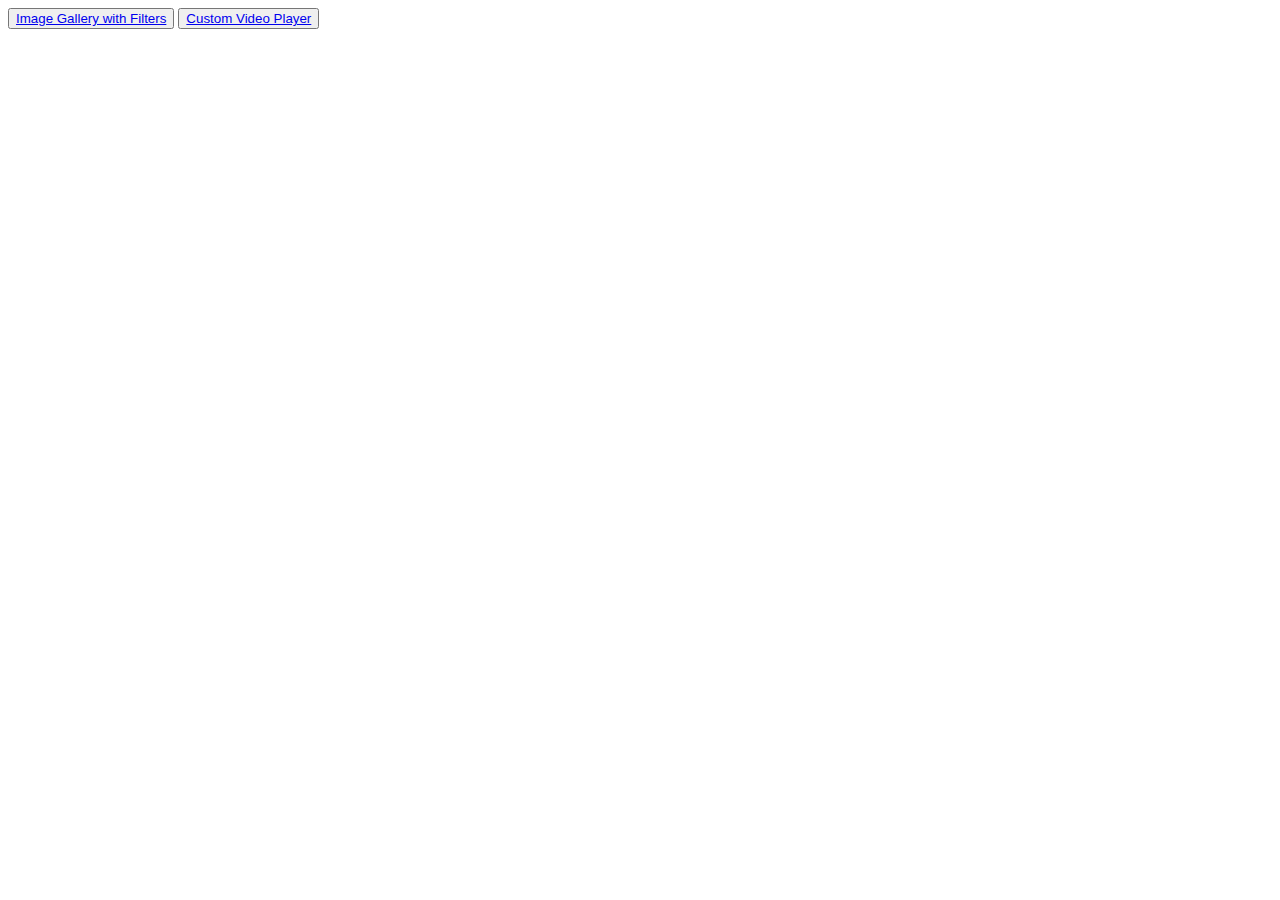
<file: index.html>
<!DOCTYPE html>
<html lang="en">
<head>
    <meta charset="UTF-8">
    <meta name="viewport" content="width=device-width, initial-scale=1.0">
    <title>Document</title>
</head>
<body>
    <button><a href="q1.html">Image Gallery with Filters</a></button>
    <button><a href="q2.html">
        Custom Video Player
        </a></button>
</body>
</html>
</file>
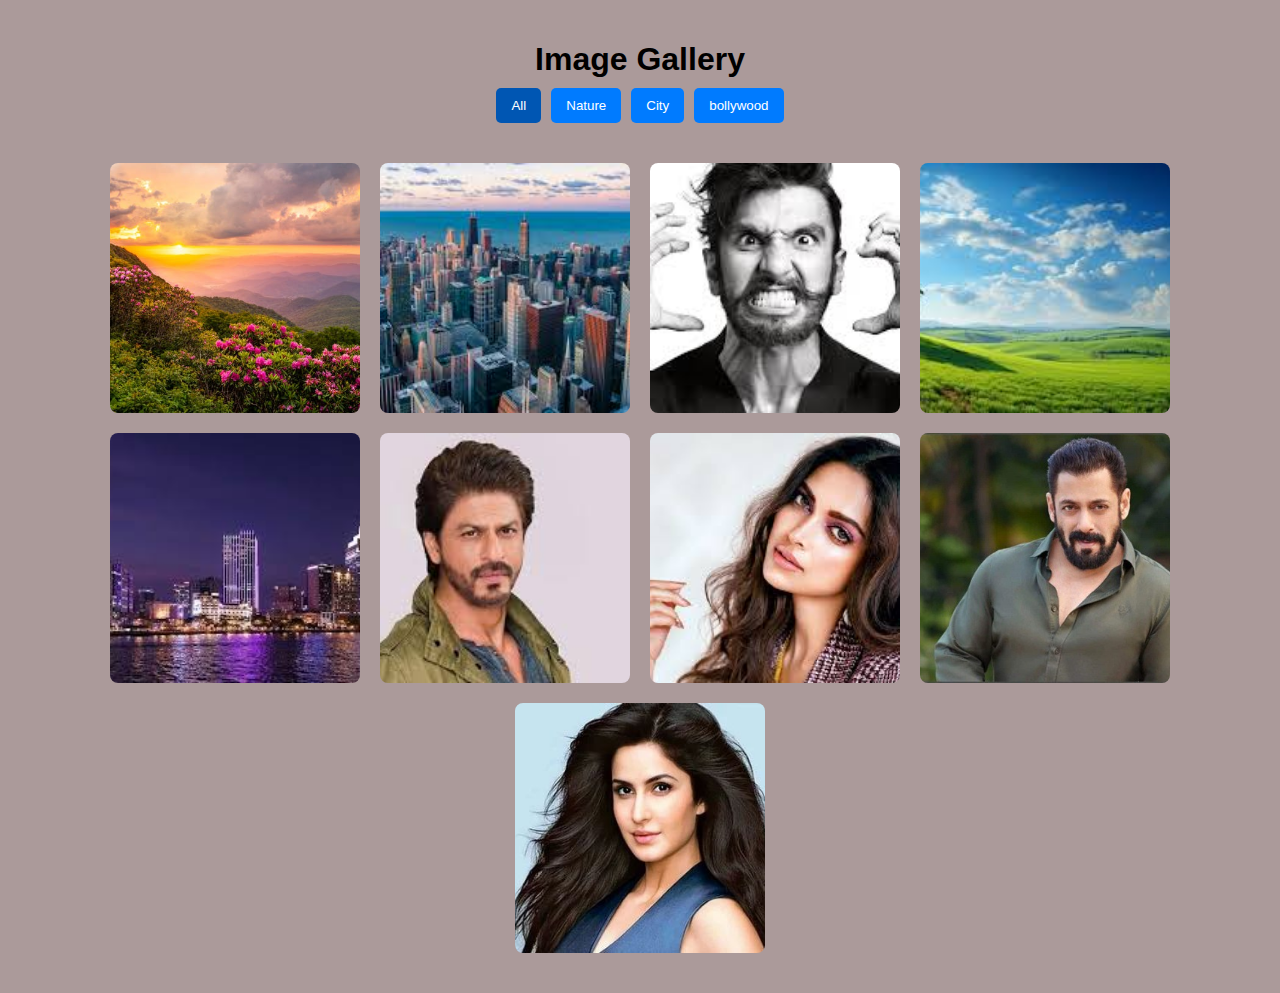
<file: q1.html>
<!DOCTYPE html>
<html lang="en">
<head>
  <meta charset="UTF-8">
  <meta name="viewport" content="width=device-width, initial-scale=1.0">
  <title>Image Gallery with Filters</title>
  <link rel="stylesheet" href="q1.css">
</head>
<body>
  <div class="gallery-container">
    <header>
      <h1>Image Gallery</h1>
      <div class="filter-controls">
        <button data-filter="all" class="filter-btn active">All</button>
        <button data-filter="nature" class="filter-btn">Nature</button>
        <button data-filter="city" class="filter-btn">City</button>
        <button data-filter="bollywood" class="filter-btn">bollywood</button>
      </div>
    </header>
    <div class="gallery-grid">
      <div class="gallery-item" data-category="nature"><img src="nature1.jpg" alt="Nature 1"></div>
      <div class="gallery-item" data-category="city"><img src="city1.jpg" alt="City 1"></div>
      <div class="gallery-item" data-category="abstract"><img src="bollywood1.jpg" alt="bollywood1"></div>
      <div class="gallery-item" data-category="nature"><img src="nature2.jpg" alt="Nature 2"></div>
      <div class="gallery-item" data-category="city"><img src="city2.jpg" alt="City 2"></div>
      <div class="gallery-item" data-category="bollywood"><img src="bollywood2.jpg" alt="bollywood2"></div>
      <div class="gallery-item" data-category="bollywood"><img src="bollywood3.jpg" alt="bollywood3"></div>
      <div class="gallery-item" data-category="bollywood"><img src="bollywood4.jpg" alt="bollywood4"></div>
      <div class="gallery-item" data-category="bollywood"><img src="bollywood5.jpg" alt="bollywood5"></div>

    </div>
  </div>
  <script src="q1.js"></script>
</body>
</html>
</file>
<file: q1.css>
/* styles.css */
body {
  font-family: Arial, sans-serif;
  margin: 0;
  padding: 0;
  background-color: #836969ac;
}

.gallery-container {
  max-width: 1200px;
  margin: 0 auto;
  padding: 20px;
}

header {
  text-align: center;
  margin-bottom: 20px;
}

h1 {
  margin-bottom: 10px;
}

.filter-controls {
  display: flex;
  justify-content: center;
  gap: 10px;
}

.filter-btn {
  padding: 10px 15px;
  background-color: #007bff;
  color: white;
  border: none;
  border-radius: 5px;
  cursor: pointer;
  transition: background-color 0.3s;
}

.filter-btn.active,
.filter-btn:hover {
  background-color: #0056b3;
}

.gallery-grid {
  display: flex;
  flex-wrap: wrap;
  justify-content: center;
  gap: 20px;
  padding: 20px;
}

.gallery-item {
  flex: 0 0 250px;
  height: 250px;
  position: relative;
  border-radius: 8px;
  overflow: hidden;
  transition: all 0.4s ease-in-out;
}

.gallery-item img {
  width: 100%;
  height: 100%;
  object-fit: cover;
  transition: transform 0.4s ease;
}

.gallery-item:hover img {
  transform: scale(1.05);
}

.gallery-item.hidden {
  display: none;
}
</file>
